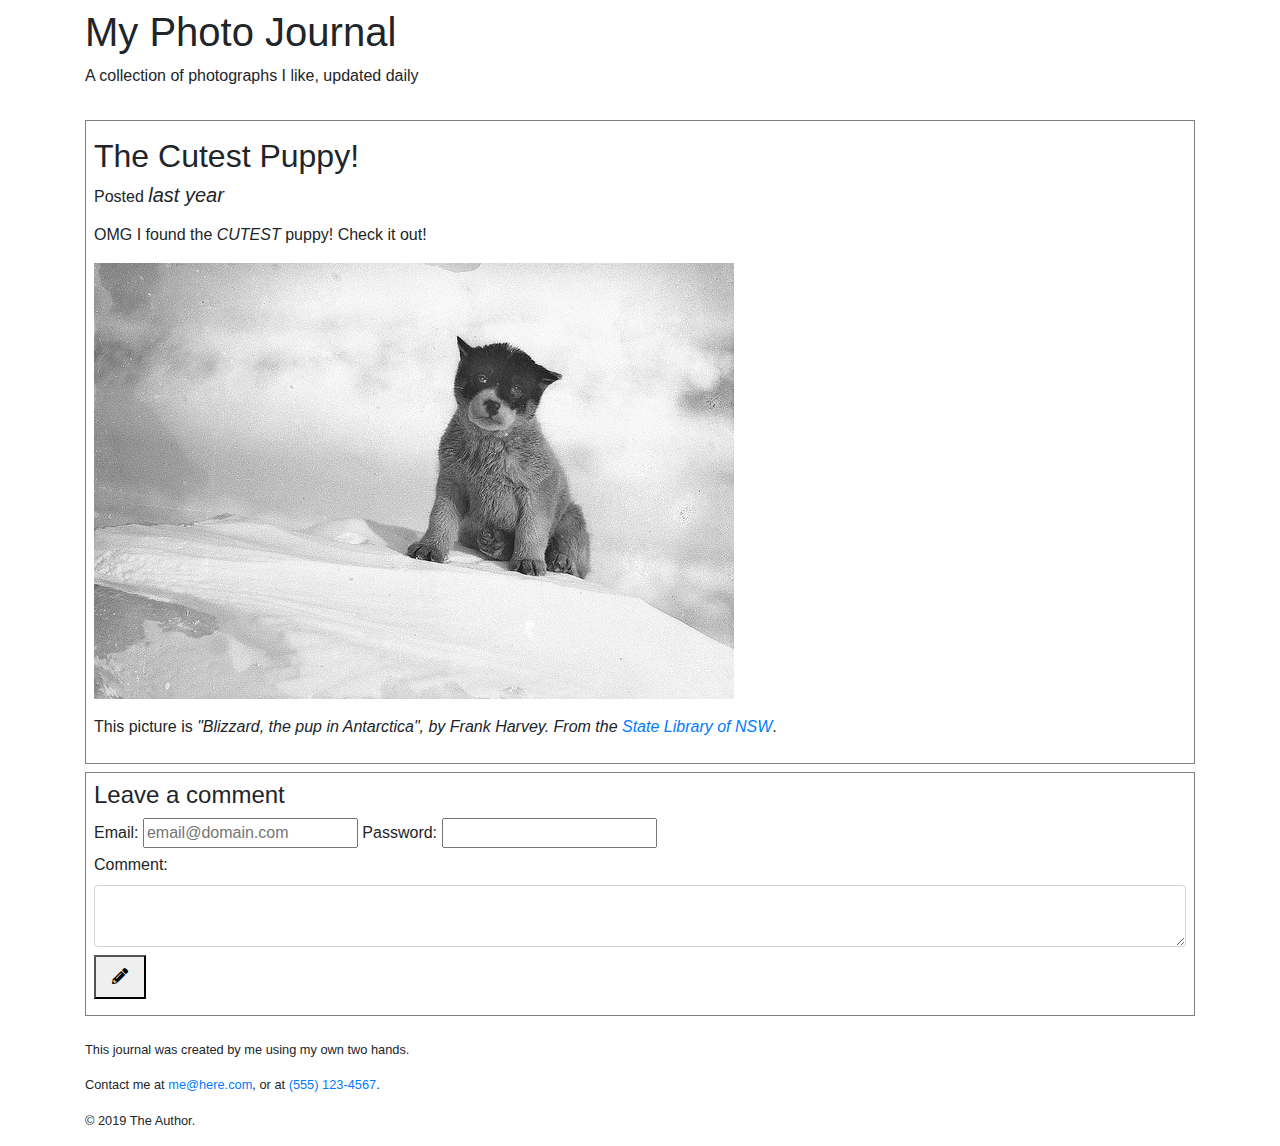
<file: problem-a/index.html>
<!DOCTYPE html>
<html lang="en">
<head>
  <meta charset="utf-8">
  <title>Photo Journal - 09/01/2019</title>
  <link rel="stylesheet" href="https://stackpath.bootstrapcdn.com/bootstrap/4.4.1/css/bootstrap.min.css">
  <link  rel="stylesheet" href="https://cdnjs.cloudflare.com/ajax/libs/font-awesome/5.11.2/css/all.min.css">
  <link rel="stylesheet" href="css/style.css">
</head>
<body class="container">

  <!-- Page Title -->
  <header>
    <h1>My Photo Journal</h1>
  <p>A collection of photographs I like, updated daily</p>
  </header>
  

<main>
  <!-- Image Post -->
  <section>
    <header>
      <h2>The Cutest Puppy!</h2>
      <p class="time-posted">Posted <time datetime="2021-09-01">last year</time> </p>
    </header>
    

    <p>OMG I found the <em>CUTEST</em> puppy! Check it out!</p>
    <p>
      <img src="img/2959326615_af04f9878a_z.jpg" alt="A cute puppy in the snow">
    </p>
    <p>This picture is <cite>"Blizzard, the pup in Antarctica", by Frank Harvey. From the <a href="https://www.flickr.com/photos/statelibraryofnsw/2959326615/">State Library of NSW</a></cite>.</p>
  </section>
  

  <!-- Comment Form -->
  <section>
    <form>
    <h2 class="text-small">Leave a comment</h2>
    <div>
      <label for="email_input">Email:</label> <input id="email_input" placeholder="email@domain.com" type="email" name="email">
      <label for="password_input">Password:</label> <input id="password_input" type="password" name="password">
    </div>
    <div>
      <label for="comment_field">Comment:</label>
      <textarea class="form-control" id="comment_field" name="comment"></textarea> 
    </div>
    <button type="submit"><i class="fas fa-pencil-alt" aria-label="Submit"></i></button>
    </form>
  </section>
</main>
  

  <!-- Author Info -->
  <footer>
  <p>This journal was created by me using my own two hands.</p>
  <address>
    Contact me at <a href="mailto:me@here.com">me@here.com</a>, or at <a href="tel:555-123-4567">(555) 123-4567</a>.
  </address>
  <p>&copy; 2019 The Author.</p>
  </footer>
  
</body>
</html>
</file>
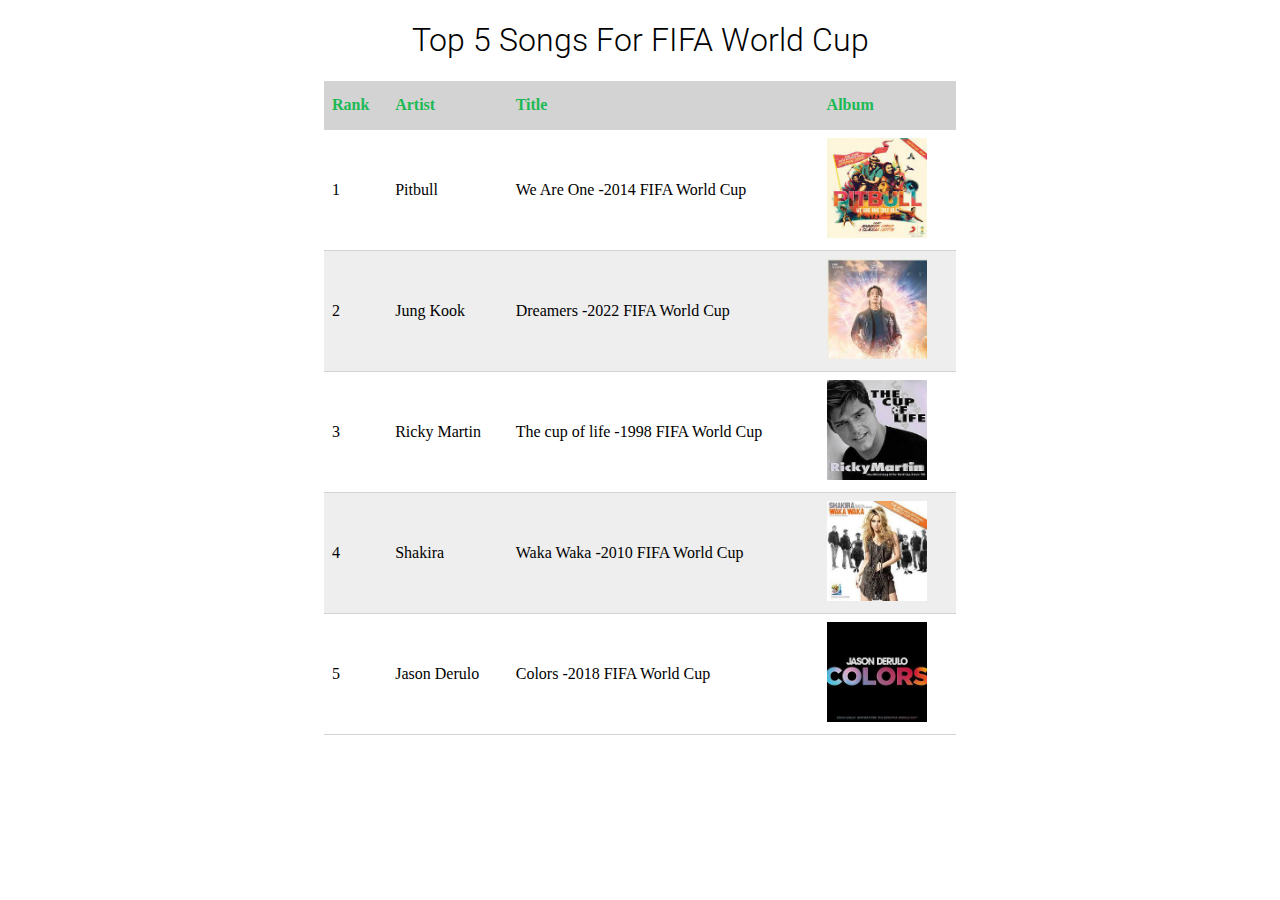
<file: problem-b/index.html>
<!DOCTYPE html>
<html lang="en">
<head>
    <meta charset="UTF-8">  
    <title>Top 5 List</title>
    
    <!-- include required fonts -->
    <link href="https://fonts.googleapis.com/css?family=Roboto:300,400" rel="stylesheet">
    <link rel="stylesheet" href="css/style.css">
</head>
<body>
<h1>Top 5 Songs For FIFA World Cup</h1>

<table>
    <thead>
        <tr>
          <th scope="col">Rank</th>
          <th scope="col">Artist</th>
          <th scope="col">Title</th>
          <th scope="col">Album</th>
        </tr>
    </thead>
    <tbody>
        <tr>
            <td>1</td>
            <td>Pitbull</td>
            <td>We Are One -2014 FIFA World Cup</td>
            <td> <a href="https://www.google.com/url?sa=i&url=https%3A%2F%2Fwww.youtube.com%2Fwatch%3Fv%3DTGtWWb9emYI&psig=AOvVaw33j4OWp7aL0UWu_lbI6oSP&ust=1705462057238000&source=images&cd=vfe&opi=89978449&ved=2ahUKEwi0t4iy--CDAxUtCTQIHfKKA-UQr4kDegQIARBS" target="_blank"> <img src="img/2014.jpg" alt="Album cover"> </a> </td>
        </tr>
        <tr>
            <td>2</td>
            <td>Jung Kook</td>
            <td>Dreamers -2022 FIFA World Cup</td>
            <td> <a href="https://www.google.com/url?sa=i&url=https%3A%2F%2Fm.youtube.com%2Fwatch%3Fv%3DIwzkfMmNMpM&psig=AOvVaw2EzIF4KOww23iplYH6qj-Q&ust=1705461715954000&source=images&cd=vfe&opi=89978449&ved=2ahUKEwjLlKqP-uCDAxXwLzQIHR18B9QQr4kDegQIARBT" target="_blank"> <img src="img/2022.jpg" alt="Album cover"> </a> </td>
        </tr>
        <tr>
            <td>3</td>
            <td>Ricky Martin</td>
            <td>The cup of life -1998 FIFA World Cup</td>
            <td> <a href="https://www.youtube.com/watch?v=dZDj2CnG5dE" target="_blank"> <img src="img/1998.jpg" alt="Album cover"> </a> </td>
        </tr>
        <tr>
            <td>4</td>
            <td>Shakira</td>
            <td>Waka Waka -2010 FIFA World Cup</td>
            <td> <a href="https://www.google.com/url?sa=i&url=https%3A%2F%2Fwww.youtube.com%2Fwatch%3Fv%3DpRpeEdMmmQ0&psig=AOvVaw0m7UHEX69CUg80EPP2GNx_&ust=1705461039753000&source=images&cd=vfe&opi=89978449&ved=2ahUKEwjgjvLM9-CDAxU2weYEHZwkB7sQr4kDegQIARBQ" target="_blank"> <img src="img/wakawaka.jpg" alt="Album cover"> </a> </td>
        </tr>
        <tr>
            <td>5</td>
            <td>Jason Derulo</td>
            <td>Colors -2018 FIFA World Cup</td>
            <td> <a href="https://www.google.com/url?sa=i&url=https%3A%2F%2Fwww.youtube.com%2Fwatch%3Fv%3Dp6E9R9qv1No&psig=AOvVaw23fNAt7L0amrR9JyN4ubo9&ust=1705456382407000&source=images&cd=vfe&opi=89978449&ved=0CBQQjhxqFwoTCJjOraXm4IMDFQAAAAAdAAAAABAD" target="_blank"> <img src="img/Jason_Derulo_Colors.jpeg" alt="Album cover"> </a> </td>
        </tr>
      </tbody>

</table>

</body>
</html>
</file>
<file: problem-a/css/style.css>
/* A class for the time posted line for each blog post */
.time-posted {
  font-weight: 500;
  margin-top: 0;
  margin-bottom: .5rem;
  line-height: 1.2;
}

h2.text-small {
  font-size: 1.5rem;
}

time {
  font-style: italic;
  font-size: 1.25rem;
}

header {
  padding: .5rem 0;
}

section {
  margin: .5rem 0;
  padding: .5rem;
  border: 1px solid gray;
}

button {
  margin: .5rem 0;
  padding: .5rem 1rem;
}


footer {
  padding-top: 1rem;
  font-size: 80%;
}
</file>
<file: problem-b/css/style.css>
h1{
    font-weight: 300;
    font-family: Roboto, sans-serif;
    text-align: center;
}

table{
    margin-right: auto;
    margin-left: auto;
    border-collapse: collapse;
    width: 50%;
}

th{
    height: 2rem;
    text-align: left;
    color: #1db954;
    background-color: #d3d3d3;
}

td, th{
    padding: .5em;
    border-bottom: 1px solid #d3d3d3;
}

table img{
    height: 100px;
    width: 100px;
}

tbody tr:nth-child(even) {
    background-color: #eee;
}

tbody tr:hover{
    background-color: pink;
}
</file>
